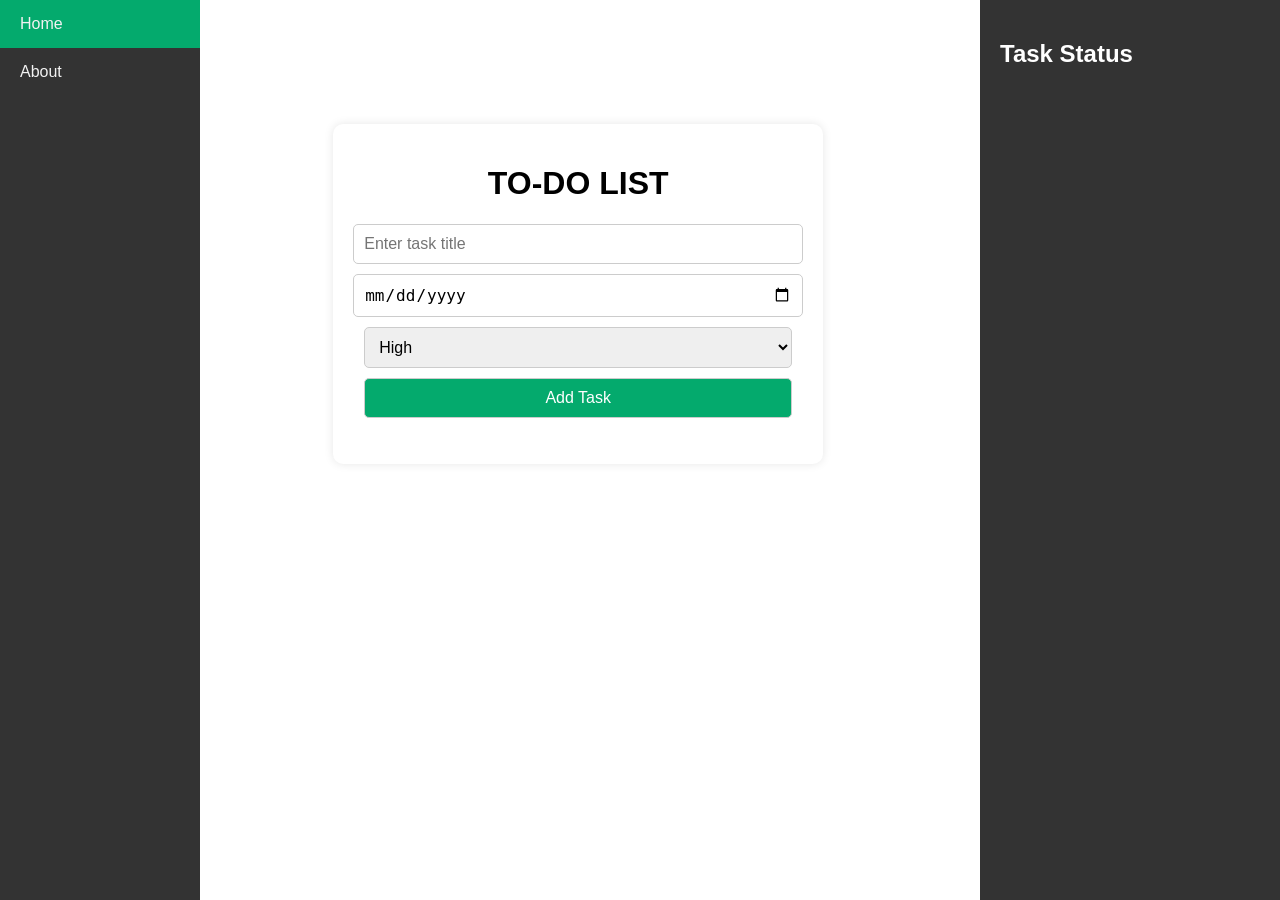
<file: Task2/index.html>
<!DOCTYPE html>
<html lang="en">
<head>
<meta charset="UTF-8">
<meta name="viewport" content="width=device-width, initial-scale=1.0">
<title>TuToDO</title>
<link rel="stylesheet" href="https://cdnjs.cloudflare.com/ajax/libs/font-awesome/5.15.4/css/all.min.css">
<link rel="stylesheet" href="style.css">

</head>
<body>

<div class="navbar" id="myNavbar">
  <a href="#" class="active">Home</a>
  <a href="#">About</a>
</div>

<div class="main-content">
  <div class="container">
    <h1>TO-DO LIST</h1>
    <input type="text" id="taskInput" placeholder="Enter task title">
    <input type="date" id="dueDate">
    <select id="priority">
      <option value="high">High</option>
      <option value="medium">Medium</option>
      <option value="low">Low</option>
    </select>
    <button onclick="addTask()">Add Task</button>
    <ul id="taskList"></ul>
  </div>
</div>

<div class="task-status-container" id="taskStatusContainer">
  <h2>Task Status</h2>
</div>
<script src="main.js"></script>
</body>
</html>
</file>
<file: Task2/style.css>
body {
  margin: 0;
  font-family: Arial, sans-serif;
  background-image: url(https://plus.unsplash.com/premium_photo-1699025727195-735806727893?q=80&w=1971&auto=format&fit=crop&ixlib=rb-4.0.3&ixid=M3wxMjA3fDB8MHxwaG90by1wYWdlfHx8fGVufDB8fHx8fA%3D%3D);
  background-repeat: no-repeat;
  background-size: cover;
}
.navbar {
  background-color: #333;
  overflow: hidden;
  position: fixed;
  top: 0;
  width: 200px; 
  height: 100%; 
  transition: width 0.3s;
  z-index: 1000;
}
.navbar a {
  display: block;
  padding: 15px 20px;
  color: #f2f2f2;
  text-decoration: none;
}
.navbar a:hover {
  background-color: #ddd;
  color: black;
}
.navbar .active {
  background-color: #04AA6D;
}
.main-content {
  margin-left: 200px; 
  padding: 20px;
}
.task-status-container {
  position: fixed;
  top: 0;
  right: 0;
  width: 300px;
  height: 100%;
  background-color: #333;
  color: #fff;
  padding: 20px;
  box-sizing: border-box;
  overflow-y: auto;
}
.task-status-item {
  margin-bottom: 20px;
}

.container {
  max-width: 450px;
  margin: 50px auto;
  padding: 20px;
  margin-top: 10%;
  margin-right: 42%;
  text-align: center;
background-image: url(https://plus.unsplash.com/premium_photo-1713009132815-d4e2c1b00001?q=80&w=1935&auto=format&fit=crop&ixlib=rb-4.0.3&ixid=M3wxMjA3fDB8MHxwaG90by1wYWdlfHx8fGVufDB8fHx8fA%3D%3D);  background-color: #fff;
background-repeat: no-repeat;
background-size: cover;  
border-radius: 10px;
  box-shadow: 0 0 10px rgba(0, 0, 0, 0.1);
}


input[type="text"],
input[type="date"],
select,
button {
  margin-bottom: 10px;
  padding: 10px;
  border: 1px solid #ccc;
  border-radius: 5px;
  width: calc(100% - 22px);
  font-size: 16px;
  transition: border-color 0.3s;
}

input[type="text"]:focus,
input[type="date"]:focus,
select:focus,
button:focus {
  outline: none;
  border-color: #04AA6D; 
}

button {
  background-color: #04AA6D;
  color: #fff;
  cursor: pointer;
  transition: background-color 0.3s, color 0.3s;
}

button:hover {
  background-color: #0b7a52; 
}

ul {
  list-style-type: none;
  padding: 0;
}

li {
  margin-bottom: 15px; 
}

.completed {
  text-decoration: line-through;
  color: #878686;
}

@media screen and (max-width: 768px) {
  .navbar {
    width: 0;
  }
 
  .task-status-container {
    width: 100%;
    padding: 10px;
  }
  
}
</file>
